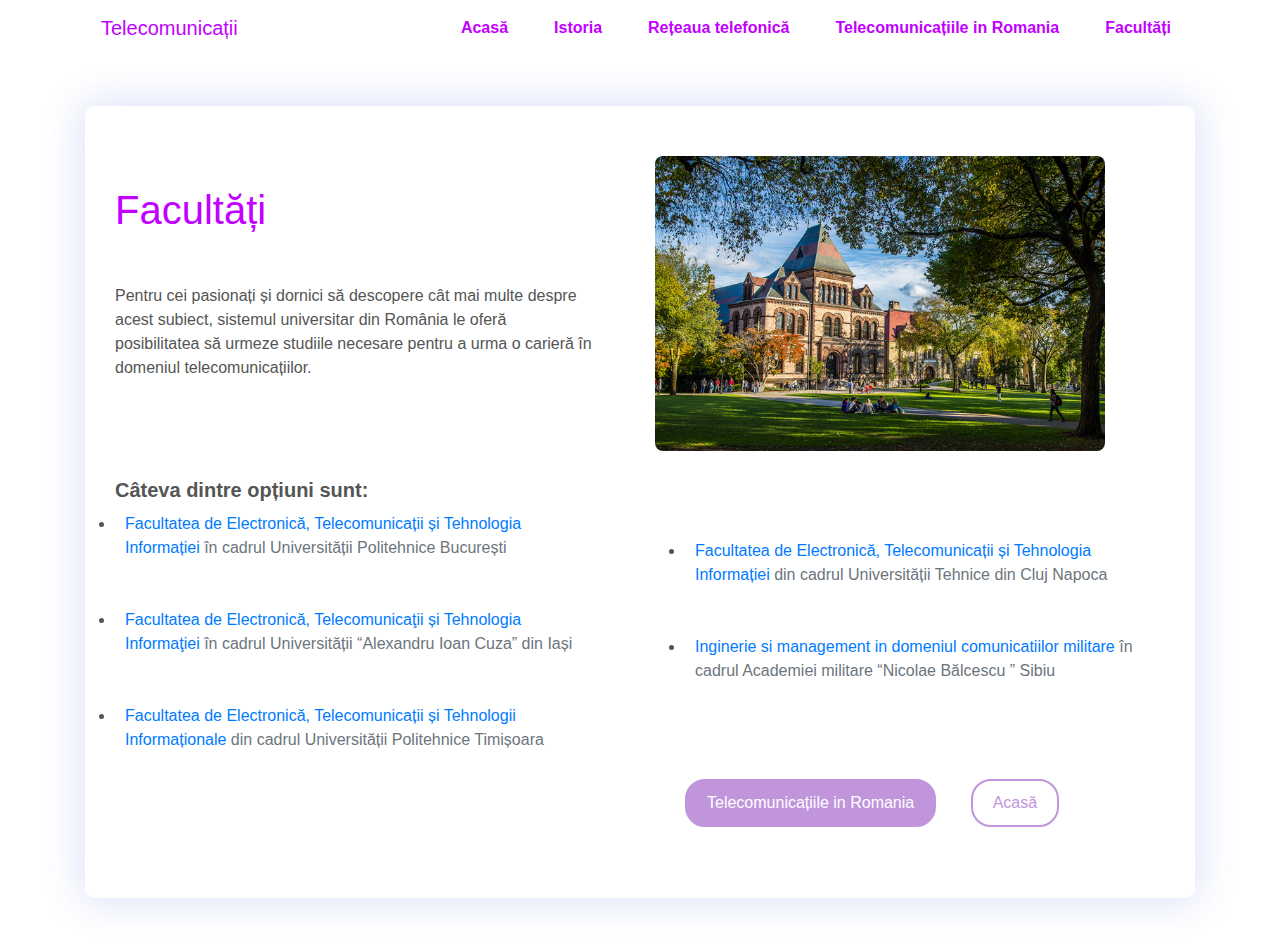
<file: education.html>
<!DOCTYPE html>
<html lang="en">
  <head>
    <title>Telecomunicațiile</title>
    <meta charset="UTF-8" />
    <meta http-equiv="X-UA-Compatible" content="IE=edge" />
    <meta name="viewport" content="width=device-width, initial-scale=1.0" />
    <link rel="stylesheet" href="style.css" />
    <link
      rel="stylesheet"
      href="https://cdn.jsdelivr.net/npm/bootstrap@4.3.1/dist/css/bootstrap.min.css"
      integrity="sha384-ggOyR0iXCbMQv3Xipma34MD+dH/1fQ784/j6cY/iJTQUOhcWr7x9JvoRxT2MZw1T"
      crossorigin="anonymous"
    />
    <script
      src="https://code.jquery.com/jquery-3.3.1.slim.min.js"
      integrity="sha384-q8i/X+965DzO0rT7abK41JStQIAqVgRVzpbzo5smXKp4YfRvH+8abtTE1Pi6jizo"
      crossorigin="anonymous"
    ></script>
    <script
      src="https://cdn.jsdelivr.net/npm/bootstrap@4.3.1/dist/js/bootstrap.min.js"
      integrity="sha384-JjSmVgyd0p3pXB1rRibZUAYoIIy6OrQ6VrjIEaFf/nJGzIxFDsf4x0xIM+B07jRM"
      crossorigin="anonymous"
    ></script>
  </head>
  <body>
    <div class="container">
      <nav class="navbar navbar-expand-lg">
        <a class="navbar-brand webpage-title" href="index.html"
          >Telecomunicații</a
        >
        <button
          class="navbar-toggler"
          type="button"
          data-toggle="collapse"
          data-target="#navbarNav"
          aria-controls="navbarNav"
          aria-expanded="false"
          aria-label="Toggle navigation"
        >
          <img src="assets/menu.png" alt="menu icon" />
        </button>
        <div class="collapse navbar-collapse" id="navbarNav">
          <ul class="navbar-nav ml-auto text-right">
            <li class="nav-item">
              <a class="nav-link" href="index.html">Acasă</a>
            </li>
            <li class="nav-item">
              <a class="nav-link" href="history.html">Istoria</a>
            </li>
            <li class="nav-item">
              <a class="nav-link" href="phone-line.html">Rețeaua telefonică</a>
            </li>
            <li class="nav-item">
              <a class="nav-link" href="romania.html"
                >Telecomunicațiile in Romania</a
              >
            </li>
            <li class="nav-item">
              <a class="nav-link" href="education.html">Facultăți</a>
            </li>
          </ul>
        </div>
      </nav>
    </div>

    <div class="container">
      <div class="wrapper">
        <div class="row">
          <div class="col-md-6">
            <div class="feature-box">
              <h1>Facultăți</h1>
              <p>
                Pentru cei pasionați și dornici să descopere cât mai multe
                despre acest subiect, sistemul universitar din România le oferă
                posibilitatea să urmeze studiile necesare pentru a urma o
                carieră în domeniul telecomunicațiilor.
              </p>
              <section class="py-5">
                <ul class="timeline">
                  <h5 class="fw-bold">Câteva dintre opțiuni sunt:</h5>
                  <li class="timeline-item mb-5">
                    <p class="text-muted">
                      <a
                        href="https://upb.ro/facultati/facultatea-de-electronica-telecomunicatii-si-tehnologia-informatiei/"
                        target="_blank"
                        rel="noopener noreferrer"
                      >
                        Facultatea de Electronică, Telecomunicații și Tehnologia
                        Informației</a
                      >
                      în cadrul Universității Politehnice București
                    </p>
                  </li>
                  <li class="timeline-item mb-5">
                    <p class="text-muted">
                      <a
                        href="https://etti.tuiasi.ro/ "
                        target="_blank"
                        rel="noopener noreferrer"
                      >
                        Facultatea de Electronică, Telecomunicaţii și Tehnologia
                        Informaţiei
                      </a>
                      în cadrul Universității “Alexandru Ioan Cuza” din Iași
                    </p>
                  </li>
                  <li class="timeline-item mb-5">
                    <p class="text-muted">
                      <a
                        href="https://www.etc.upt.ro/"
                        target="_blank"
                        rel="noopener noreferrer"
                      >
                        Facultatea de Electronică, Telecomunicații și Tehnologii
                        Informaționale</a
                      >
                      din cadrul Universității Politehnice Timișoara
                    </p>
                  </li>
                </ul>
              </section>
            </div>
          </div>
          <div class="col-md-6">
            <img class="image" src="assets/university.png" alt="" />
            <div class="feature-box">
              <section class="py-5">
                <ul class="timeline">
                  <li class="timeline-item mb-5">
                    <p class="text-muted">
                      <a
                        href="https://etti.utcluj.ro/despre-etti.html"
                        target="_blank"
                        rel="noopener noreferrer"
                      >
                        Facultatea de Electronică, Telecomunicații și Tehnologia
                        Informației</a
                      >
                      din cadrul Universității Tehnice din Cluj Napoca
                    </p>
                  </li>
                  <li class="timeline-item mb-5">
                    <p class="text-muted">
                      <a
                        href="https://www.armyacademy.ro/fmm.php"
                        target="_blank"
                        rel="noopener noreferrer"
                      >
                        Inginerie si management in domeniul comunicatiilor
                        militare</a
                      >
                      în cadrul Academiei militare “Nicolae Bălcescu ” Sibiu
                    </p>
                  </li>
                </ul>
              </section>
              <a href="romania.html" class="btn btn-one"
                >Telecomunicațiile in Romania</a
              >
              <a href="index.html" class="btn btn-two">Acasă</a>
            </div>
          </div>
        </div>
      </div>
    </div>
  </body>
</html>
</file>
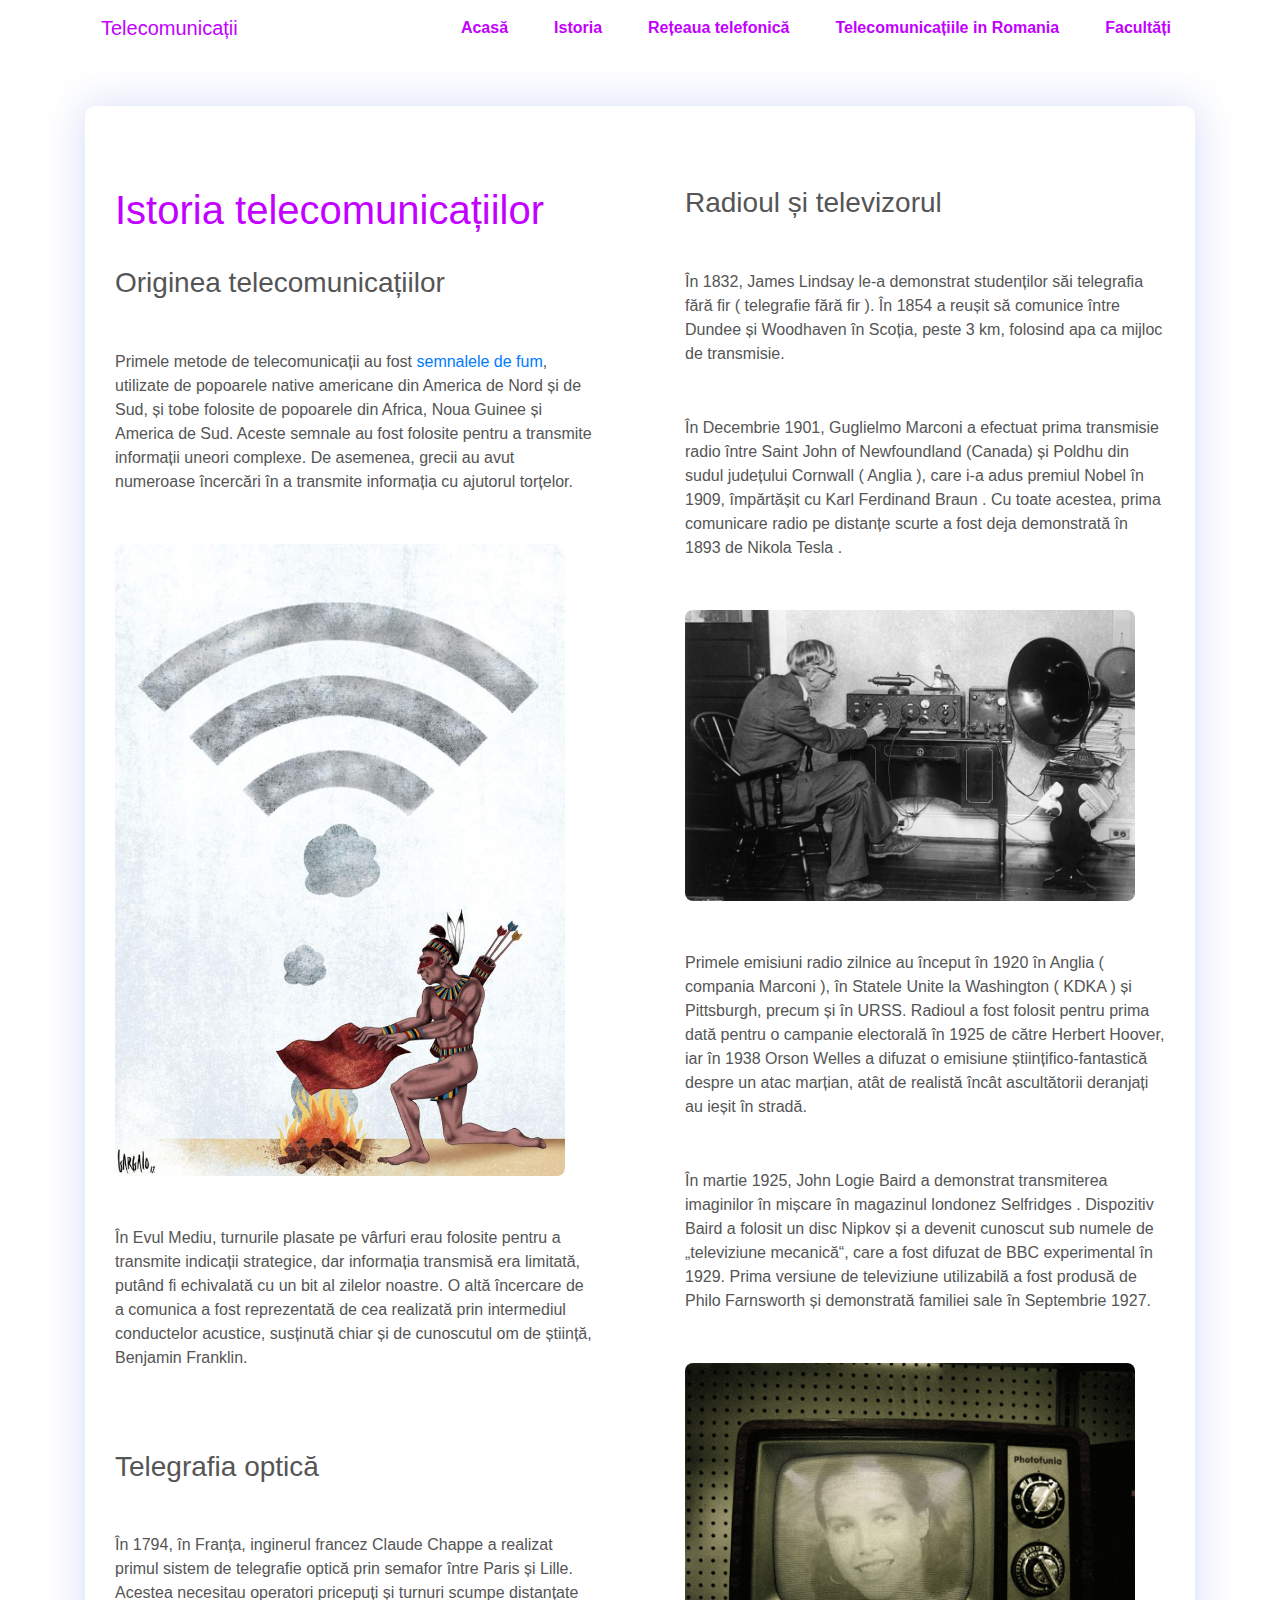
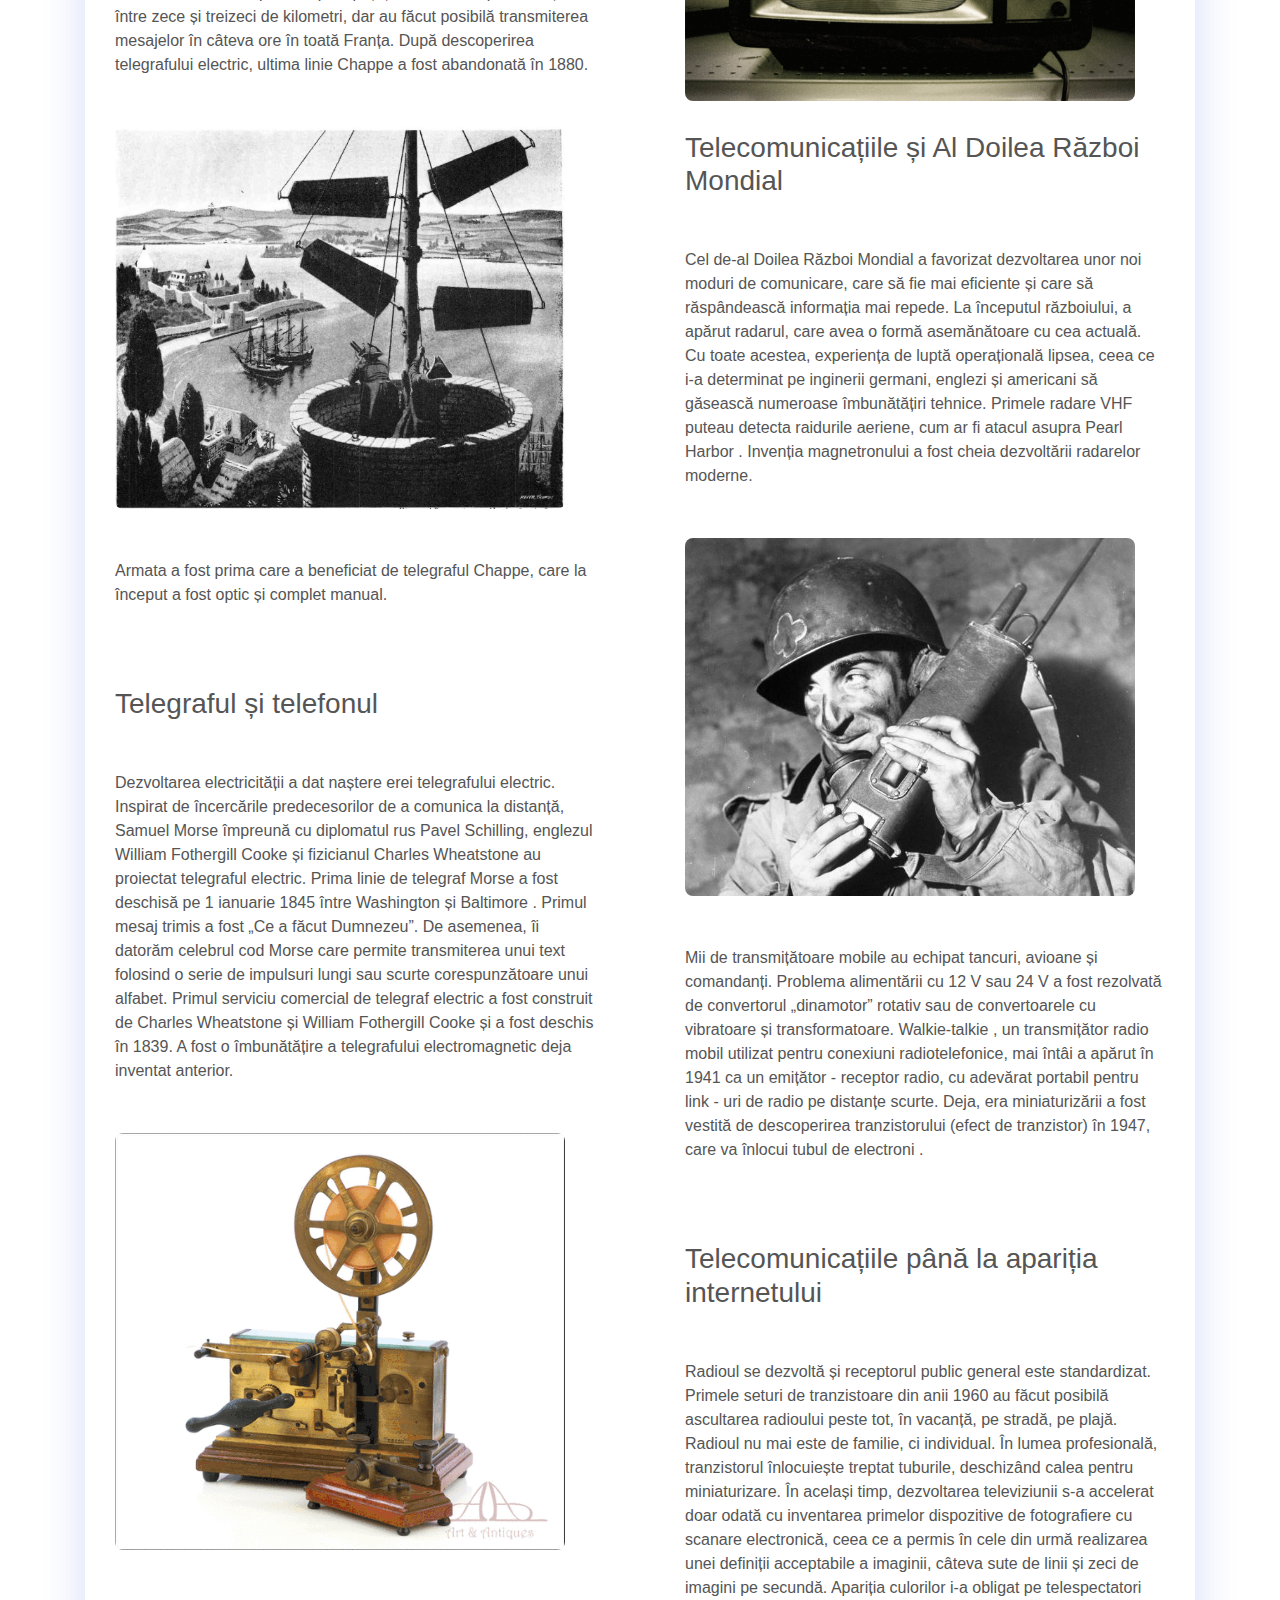
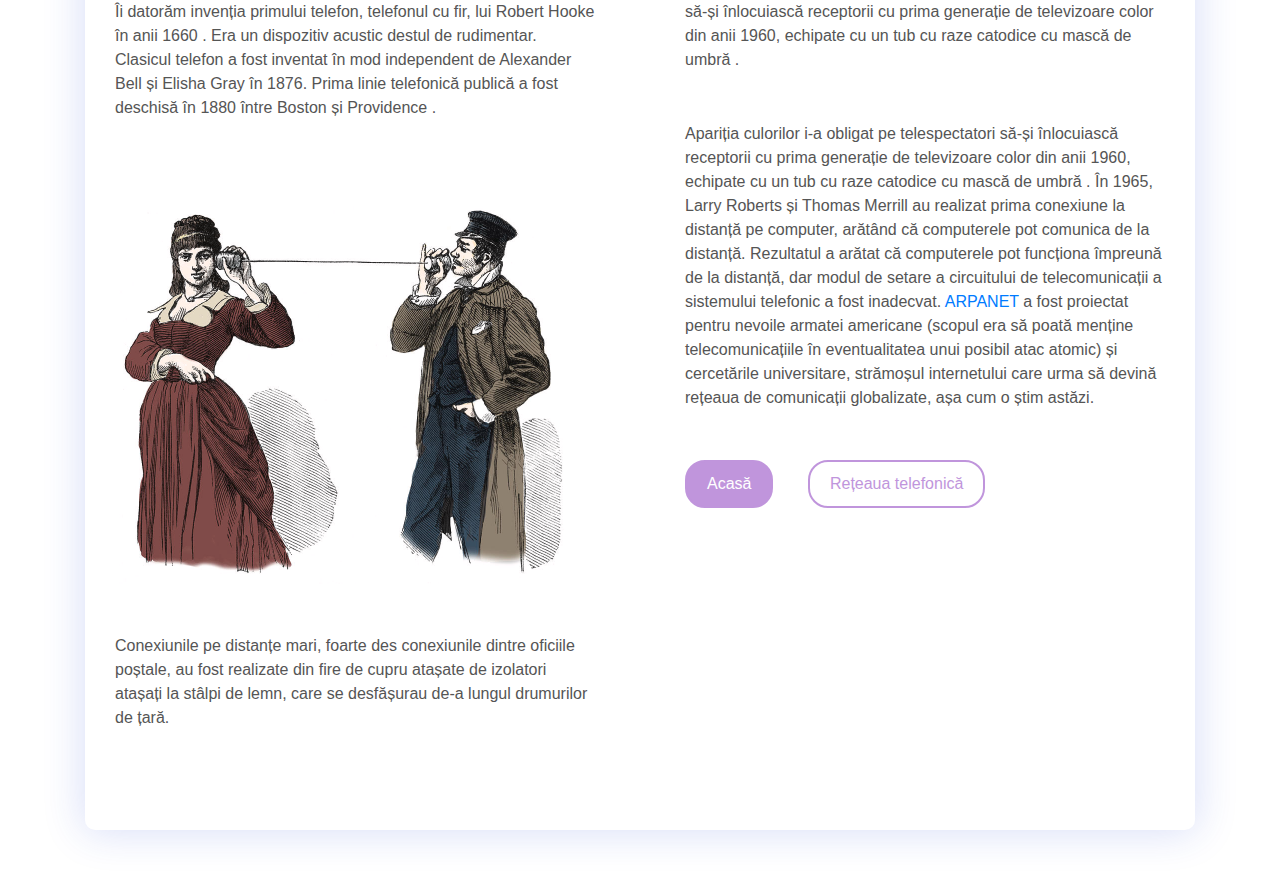
<file: history.html>
<!DOCTYPE html>
<html lang="en">
  <head>
    <title>Telecomunicațiile</title>
    <meta charset="UTF-8" />
    <meta http-equiv="X-UA-Compatible" content="IE=edge" />
    <meta name="viewport" content="width=device-width, initial-scale=1.0" />
    <link rel="stylesheet" href="style.css" />
    <link
      rel="stylesheet"
      href="https://cdn.jsdelivr.net/npm/bootstrap@4.3.1/dist/css/bootstrap.min.css"
      integrity="sha384-ggOyR0iXCbMQv3Xipma34MD+dH/1fQ784/j6cY/iJTQUOhcWr7x9JvoRxT2MZw1T"
      crossorigin="anonymous"
    />
    <script
      src="https://code.jquery.com/jquery-3.3.1.slim.min.js"
      integrity="sha384-q8i/X+965DzO0rT7abK41JStQIAqVgRVzpbzo5smXKp4YfRvH+8abtTE1Pi6jizo"
      crossorigin="anonymous"
    ></script>
    <script
      src="https://cdn.jsdelivr.net/npm/bootstrap@4.3.1/dist/js/bootstrap.min.js"
      integrity="sha384-JjSmVgyd0p3pXB1rRibZUAYoIIy6OrQ6VrjIEaFf/nJGzIxFDsf4x0xIM+B07jRM"
      crossorigin="anonymous"
    ></script>
  </head>
  <body>
    <div class="container">
      <nav class="navbar navbar-expand-lg">
        <a class="navbar-brand webpage-title" href="index.html"
          >Telecomunicații</a
        >
        <button
          class="navbar-toggler"
          type="button"
          data-toggle="collapse"
          data-target="#navbarNav"
          aria-controls="navbarNav"
          aria-expanded="false"
          aria-label="Toggle navigation"
        >
          <img src="assets/menu.png" alt="menu icon" />
        </button>
        <div class="collapse navbar-collapse" id="navbarNav">
          <ul class="navbar-nav ml-auto text-right">
            <li class="nav-item">
              <a class="nav-link" href="index.html">Acasă</a>
            </li>
            <li class="nav-item">
              <a class="nav-link" href="history.html">Istoria</a>
            </li>
            <li class="nav-item">
              <a class="nav-link" href="phone-line.html">Rețeaua telefonică</a>
            </li>
            <li class="nav-item">
              <a class="nav-link" href="romania.html"
                >Telecomunicațiile in Romania</a
              >
            </li>
            <li class="nav-item">
              <a class="nav-link" href="education.html">Facultăți</a>
            </li>
          </ul>
        </div>
      </nav>
    </div>

    <div class="container">
      <div class="wrapper">
        <div class="row">
          <div class="col-md-6">
            <div class="feature-box">
              <h1>Istoria telecomunicațiilor</h1>
              <br />
              <h3>Originea telecomunicațiilor</h3>
              <p>
                Primele metode de telecomunicații au fost
                <a
                  href="https://ro.frwiki.wiki/wiki/Signal_de_fum%C3%A9e"
                  target="_blank"
                  >semnalele de fum</a
                >, utilizate de popoarele native americane din America de Nord
                și de Sud, și tobe folosite de popoarele din Africa, Noua Guinee
                și America de Sud. Aceste semnale au fost folosite pentru a
                transmite informații uneori complexe. De asemenea, grecii au
                avut numeroase încercări în a transmite informația cu ajutorul
                torțelor.
              </p>
              <img
                class="image"
                src="assets/imagine 8.jpg"
                alt="Originea telecomunicațiilor"
              />
              <p>
                În Evul Mediu, turnurile plasate pe vârfuri erau folosite pentru
                a transmite indicații strategice, dar informația transmisă era
                limitată, putând fi echivalată cu un bit al zilelor noastre. O
                altă încercare de a comunica a fost reprezentată de cea
                realizată prin intermediul conductelor acustice, susținută chiar
                și de cunoscutul om de știință, Benjamin Franklin.
              </p>
            </div>
            <div class="feature-box">
              <h3>Telegrafia optică</h3>
              <p>
                În 1794, în Franța, inginerul francez Claude Chappe a realizat
                primul sistem de telegrafie optică prin semafor între Paris și
                Lille. Acestea necesitau operatori pricepuți și turnuri scumpe
                distanțate între zece și treizeci de kilometri, dar au făcut
                posibilă transmiterea mesajelor în câteva ore în toată Franța.
                După descoperirea telegrafului electric, ultima linie Chappe a
                fost abandonată în 1880.
              </p>
              <img
                class="image"
                src="assets/imagine 10.jpg"
                alt="Telegrafia optica"
              />

              <p>
                Armata a fost prima care a beneficiat de telegraful Chappe, care
                la început a fost optic și complet manual.
              </p>
            </div>
            <div class="feature-box">
              <h3>Telegraful și telefonul</h3>
              <p>
                Dezvoltarea electricității a dat naștere erei telegrafului
                electric. Inspirat de încercările predecesorilor de a comunica
                la distanță, Samuel Morse împreună cu diplomatul rus Pavel
                Schilling, englezul William Fothergill Cooke și fizicianul
                Charles Wheatstone au proiectat telegraful electric. Prima linie
                de telegraf Morse a fost deschisă pe 1 ianuarie 1845 între
                Washington și Baltimore . Primul mesaj trimis a fost „Ce a făcut
                Dumnezeu”. De asemenea, îi datorăm celebrul cod Morse care
                permite transmiterea unui text folosind o serie de impulsuri
                lungi sau scurte corespunzătoare unui alfabet. Primul serviciu
                comercial de telegraf electric a fost construit de Charles
                Wheatstone și William Fothergill Cooke și a fost deschis în
                1839. A fost o îmbunătățire a telegrafului electromagnetic deja
                inventat anterior.
              </p>
              <img class="image" src="assets/imagine 11.gif" alt="Telegraful" />
              <p>
                Îi datorăm invenția primului telefon, telefonul cu fir, lui
                Robert Hooke în anii 1660 . Era un dispozitiv acustic destul de
                rudimentar. Clasicul telefon a fost inventat în mod independent
                de Alexander Bell și Elisha Gray în 1876. Prima linie telefonică
                publică a fost deschisă în 1880 între Boston și Providence .
              </p>
              <img class="image" src="assets/imagine 9.jpg" alt="Telefonul" />
              <p>
                Conexiunile pe distanțe mari, foarte des conexiunile dintre
                oficiile poștale, au fost realizate din fire de cupru atașate de
                izolatori atașați la stâlpi de lemn, care se desfășurau de-a
                lungul drumurilor de țară.
              </p>
            </div>
          </div>
          <div class="col-md-6">
            <div class="feature-box">
              <h3>Radioul și televizorul</h3>
              <p>
                În 1832, James Lindsay le-a demonstrat studenților săi
                telegrafia fără fir ( telegrafie fără fir ). În 1854 a reușit să
                comunice între Dundee și Woodhaven în Scoția, peste 3 km,
                folosind apa ca mijloc de transmisie.
              </p>
              <p>
                În Decembrie 1901, Guglielmo Marconi a efectuat prima transmisie
                radio între Saint John of Newfoundland (Canada) și Poldhu din
                sudul județului Cornwall ( Anglia ), care i-a adus premiul Nobel
                în 1909, împărtășit cu Karl Ferdinand Braun . Cu toate acestea,
                prima comunicare radio pe distanțe scurte a fost deja
                demonstrată în 1893 de Nikola Tesla .
              </p>
              <img
                class="image"
                src="assets/imagine 13.jpg"
                alt="Radioul si televizorul"
              />
              <p>
                Primele emisiuni radio zilnice au început în 1920 în Anglia (
                compania Marconi ), în Statele Unite la Washington ( KDKA ) și
                Pittsburgh, precum și în URSS. Radioul a fost folosit pentru
                prima dată pentru o campanie electorală în 1925 de către Herbert
                Hoover, iar în 1938 Orson Welles a difuzat o emisiune
                științifico-fantastică despre un atac marțian, atât de realistă
                încât ascultătorii deranjați au ieșit în stradă.
              </p>
              <p>
                În martie 1925, John Logie Baird a demonstrat transmiterea
                imaginilor în mișcare în magazinul londonez Selfridges .
                Dispozitiv Baird a folosit un disc Nipkov și a devenit cunoscut
                sub numele de „televiziune mecanică“, care a fost difuzat de BBC
                experimental în 1929. Prima versiune de televiziune utilizabilă
                a fost produsă de Philo Farnsworth și demonstrată familiei sale
                în Septembrie 1927.
              </p>
              <img
                class="image"
                src="assets/imagine 14.gif"
                alt="Radioul si televizorul"
              />
            </div>
            <div class="feature-box">
              <h3>Telecomunicațiile și Al Doilea Război Mondial</h3>
              <p>
                Cel de-al Doilea Război Mondial a favorizat dezvoltarea unor noi
                moduri de comunicare, care să fie mai eficiente și care să
                răspândească informația mai repede. La începutul războiului, a
                apărut radarul, care avea o formă asemănătoare cu cea actuală.
                Cu toate acestea, experiența de luptă operațională lipsea, ceea
                ce i-a determinat pe inginerii germani, englezi și americani să
                găsească numeroase îmbunătățiri tehnice. Primele radare VHF
                puteau detecta raidurile aeriene, cum ar fi atacul asupra Pearl
                Harbor . Invenția magnetronului a fost cheia dezvoltării
                radarelor moderne.
              </p>
              <img class="image" src="assets/imagine 15.jpg" alt="Razboi" />
              <p>
                Mii de transmițătoare mobile au echipat tancuri, avioane și
                comandanți. Problema alimentării cu 12 V sau 24 V a fost
                rezolvată de convertorul „dinamotor” rotativ sau de
                convertoarele cu vibratoare și transformatoare. Walkie-talkie ,
                un transmițător radio mobil utilizat pentru conexiuni
                radiotelefonice, mai întâi a apărut în 1941 ca un emițător -
                receptor radio, cu adevărat portabil pentru link - uri de radio
                pe distanțe scurte. Deja, era miniaturizării a fost vestită de
                descoperirea tranzistorului (efect de tranzistor) în 1947, care
                va înlocui tubul de electroni .
              </p>
            </div>
            <div class="feature-box">
              <h3>Telecomunicațiile până la apariția internetului</h3>
              <p>
                Radioul se dezvoltă și receptorul public general este
                standardizat. Primele seturi de tranzistoare din anii 1960 au
                făcut posibilă ascultarea radioului peste tot, în vacanță, pe
                stradă, pe plajă. Radioul nu mai este de familie, ci individual.
                În lumea profesională, tranzistorul înlocuiește treptat
                tuburile, deschizând calea pentru miniaturizare. În același
                timp, dezvoltarea televiziunii s-a accelerat doar odată cu
                inventarea primelor dispozitive de fotografiere cu scanare
                electronică, ceea ce a permis în cele din urmă realizarea unei
                definiții acceptabile a imaginii, câteva sute de linii și zeci
                de imagini pe secundă. Apariția culorilor i-a obligat pe
                telespectatori să-și înlocuiască receptorii cu prima generație
                de televizoare color din anii 1960, echipate cu un tub cu raze
                catodice cu mască de umbră .
              </p>
              <p>
                Apariția culorilor i-a obligat pe telespectatori să-și
                înlocuiască receptorii cu prima generație de televizoare color
                din anii 1960, echipate cu un tub cu raze catodice cu mască de
                umbră . În 1965, Larry Roberts și Thomas Merrill au realizat
                prima conexiune la distanță pe computer, arătând că computerele
                pot comunica de la distanță. Rezultatul a arătat că computerele
                pot funcționa împreună de la distanță, dar modul de setare a
                circuitului de telecomunicații a sistemului telefonic a fost
                inadecvat.
                <a href="https://ro.frwiki.wiki/wiki/ARPANET" target="_blank"
                  >ARPANET</a
                >
                a fost proiectat pentru nevoile armatei americane (scopul era să
                poată menține telecomunicațiile în eventualitatea unui posibil
                atac atomic) și cercetările universitare, strămoșul internetului
                care urma să devină rețeaua de comunicații globalizate, așa cum
                o știm astăzi.
              </p>
              <a href="index.html" class="btn btn-one">Acasă</a>
              <a href="phone-line.html" class="btn btn-two"
                >Rețeaua telefonică</a
              >
            </div>
          </div>
        </div>
      </div>
    </div>
  </body>
</html>
</file>
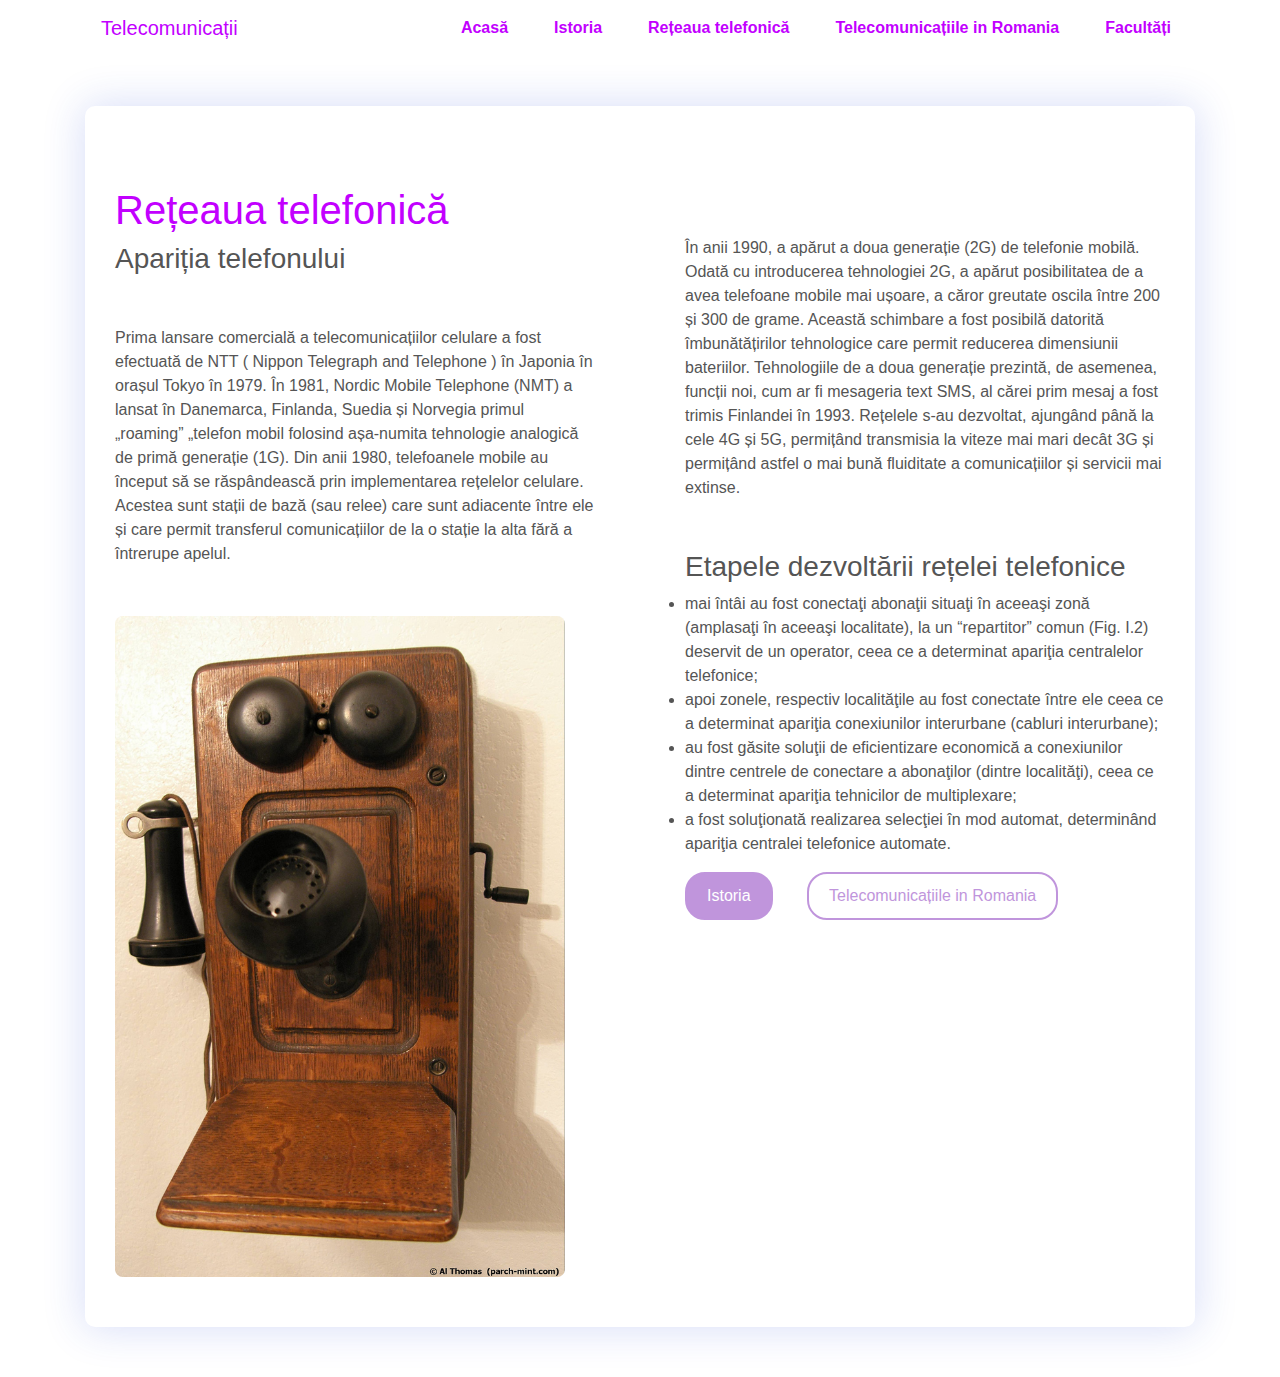
<file: phone-line.html>
<!DOCTYPE html>
<html lang="en">
  <head>
    <title>Telecomunicațiile</title>
    <meta charset="UTF-8" />
    <meta http-equiv="X-UA-Compatible" content="IE=edge" />
    <meta name="viewport" content="width=device-width, initial-scale=1.0" />
    <link rel="stylesheet" href="style.css" />
    <link
      rel="stylesheet"
      href="https://cdn.jsdelivr.net/npm/bootstrap@4.3.1/dist/css/bootstrap.min.css"
      integrity="sha384-ggOyR0iXCbMQv3Xipma34MD+dH/1fQ784/j6cY/iJTQUOhcWr7x9JvoRxT2MZw1T"
      crossorigin="anonymous"
    />
    <script
      src="https://code.jquery.com/jquery-3.3.1.slim.min.js"
      integrity="sha384-q8i/X+965DzO0rT7abK41JStQIAqVgRVzpbzo5smXKp4YfRvH+8abtTE1Pi6jizo"
      crossorigin="anonymous"
    ></script>
    <script
      src="https://cdn.jsdelivr.net/npm/bootstrap@4.3.1/dist/js/bootstrap.min.js"
      integrity="sha384-JjSmVgyd0p3pXB1rRibZUAYoIIy6OrQ6VrjIEaFf/nJGzIxFDsf4x0xIM+B07jRM"
      crossorigin="anonymous"
    ></script>
  </head>
  <body>
    <div class="container">
      <nav class="navbar navbar-expand-lg">
        <a class="navbar-brand webpage-title" href="index.html"
          >Telecomunicații</a
        >
        <button
          class="navbar-toggler"
          type="button"
          data-toggle="collapse"
          data-target="#navbarNav"
          aria-controls="navbarNav"
          aria-expanded="false"
          aria-label="Toggle navigation"
        >
          <img src="assets/menu.png" alt="menu icon" />
        </button>
        <div class="collapse navbar-collapse" id="navbarNav">
          <ul class="navbar-nav ml-auto text-right">
            <li class="nav-item">
              <a class="nav-link" href="index.html">Acasă</a>
            </li>
            <li class="nav-item">
              <a class="nav-link" href="history.html">Istoria</a>
            </li>
            <li class="nav-item">
              <a class="nav-link" href="phone-line.html">Rețeaua telefonică</a>
            </li>
            <li class="nav-item">
              <a class="nav-link" href="romania.html"
                >Telecomunicațiile in Romania</a
              >
            </li>
            <li class="nav-item">
              <a class="nav-link" href="education.html">Facultăți</a>
            </li>
          </ul>
        </div>
      </nav>
    </div>

    <div class="container">
      <div class="wrapper">
        <div class="row">
          <div class="col-md-6">
            <div class="feature-box">
              <h1>Rețeaua telefonică</h1>
              <h3>Apariția telefonului</h3>
              <p>
                Prima lansare comercială a telecomunicațiilor celulare a fost
                efectuată de NTT ( Nippon Telegraph and Telephone ) în Japonia
                în orașul Tokyo în 1979. În 1981, Nordic Mobile Telephone (NMT)
                a lansat în Danemarca, Finlanda, Suedia și Norvegia primul
                „roaming” „telefon mobil folosind așa-numita tehnologie
                analogică de primă generație (1G). Din anii 1980, telefoanele
                mobile au început să se răspândească prin implementarea
                rețelelor celulare. Acestea sunt stații de bază (sau relee) care
                sunt adiacente între ele și care permit transferul
                comunicațiilor de la o stație la alta fără a întrerupe apelul.
              </p>
              <img
                class="image"
                src="assets/imagine 12.jpg"
                alt="Aparitia telefonului"
              />
            </div>
          </div>
          <div class="col-md-6">
            <div class="feature-box">
              <p>
                În anii 1990, a apărut a doua generație (2G) de telefonie
                mobilă. Odată cu introducerea tehnologiei 2G, a apărut
                posibilitatea de a avea telefoane mobile mai ușoare, a căror
                greutate oscila între 200 și 300 de grame. Această schimbare a
                fost posibilă datorită îmbunătățirilor tehnologice care permit
                reducerea dimensiunii bateriilor. Tehnologiile de a doua
                generație prezintă, de asemenea, funcții noi, cum ar fi
                mesageria text SMS, al cărei prim mesaj a fost trimis Finlandei
                în 1993. Rețelele s-au dezvoltat, ajungând până la cele 4G și
                5G, permițând transmisia la viteze mai mari decât 3G și
                permițând astfel o mai bună fluiditate a comunicațiilor și
                servicii mai extinse.
              </p>
              <h3>Etapele dezvoltării rețelei telefonice</h3>
              <ul>
                <li>
                  mai întâi au fost conectaţi abonaţii situaţi în aceeaşi zonă
                  (amplasaţi în aceeaşi localitate), la un “repartitor” comun
                  (Fig. I.2) deservit de un operator, ceea ce a determinat
                  apariţia centralelor telefonice;
                </li>
                <li>
                  apoi zonele, respectiv localităţile au fost conectate între
                  ele ceea ce a determinat apariţia conexiunilor interurbane
                  (cabluri interurbane);
                </li>
                <li>
                  au fost găsite soluţii de eficientizare economică a
                  conexiunilor dintre centrele de conectare a abonaţilor (dintre
                  localităţi), ceea ce a determinat apariţia tehnicilor de
                  multiplexare;
                </li>
                <li>
                  a fost soluţionată realizarea selecţiei în mod automat,
                  determinând apariţia centralei telefonice automate.
                </li>
              </ul>
              <a href="history.html" class="btn btn-one">Istoria</a>
              <a href="romania.html" class="btn btn-two"
                >Telecomunicațiile in Romania</a
              >
            </div>
          </div>
        </div>
      </div>
    </div>
  </body>
</html>
</file>
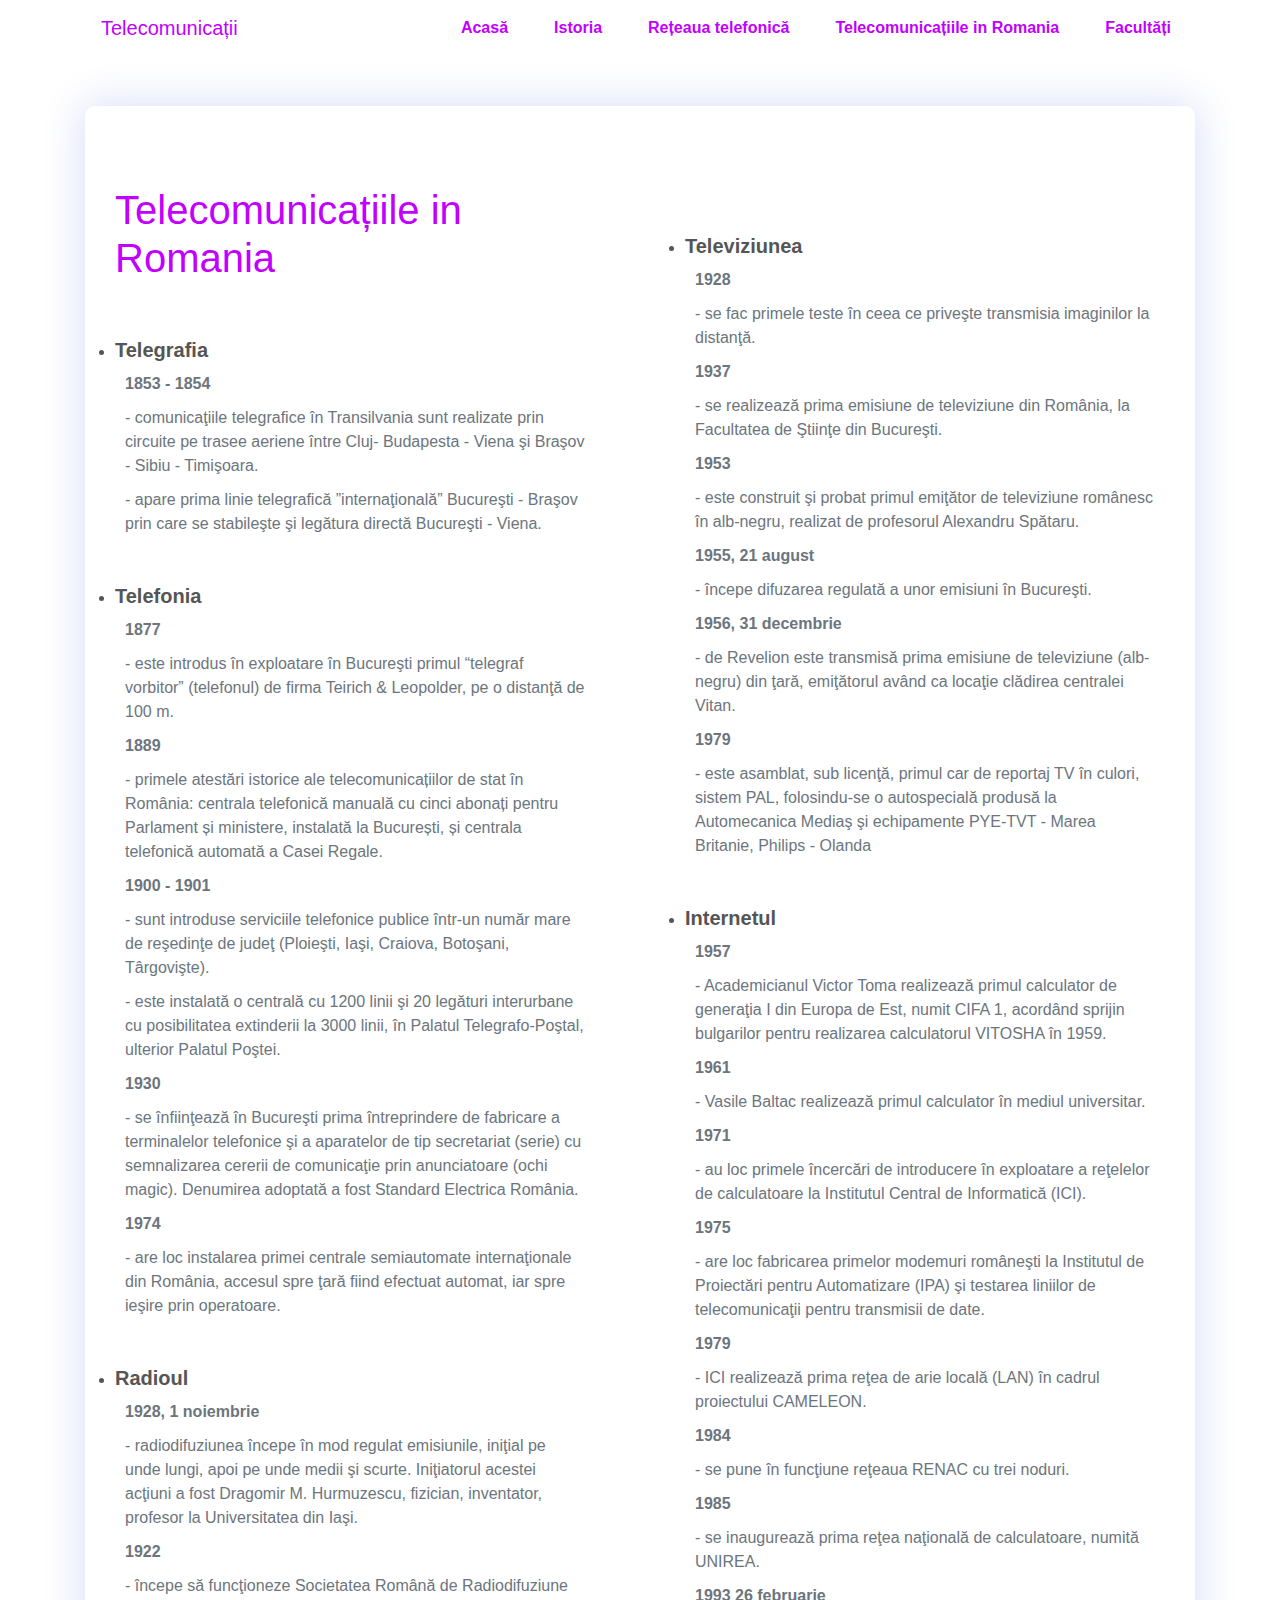
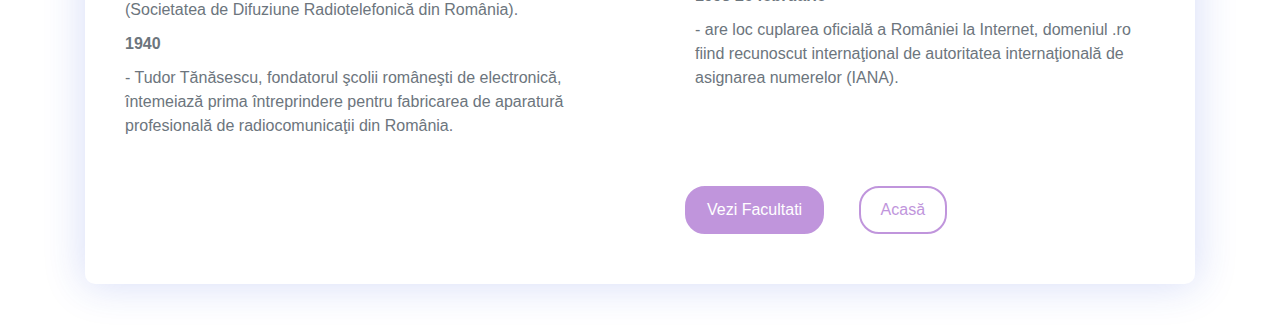
<file: romania.html>
<!DOCTYPE html>
<html lang="en">
  <head>
    <title>Telecomunicațiile</title>
    <meta charset="UTF-8" />
    <meta http-equiv="X-UA-Compatible" content="IE=edge" />
    <meta name="viewport" content="width=device-width, initial-scale=1.0" />
    <link rel="stylesheet" href="style.css" />
    <link
      rel="stylesheet"
      href="https://cdn.jsdelivr.net/npm/bootstrap@4.3.1/dist/css/bootstrap.min.css"
      integrity="sha384-ggOyR0iXCbMQv3Xipma34MD+dH/1fQ784/j6cY/iJTQUOhcWr7x9JvoRxT2MZw1T"
      crossorigin="anonymous"
    />
    <script
      src="https://code.jquery.com/jquery-3.3.1.slim.min.js"
      integrity="sha384-q8i/X+965DzO0rT7abK41JStQIAqVgRVzpbzo5smXKp4YfRvH+8abtTE1Pi6jizo"
      crossorigin="anonymous"
    ></script>
    <script
      src="https://cdn.jsdelivr.net/npm/bootstrap@4.3.1/dist/js/bootstrap.min.js"
      integrity="sha384-JjSmVgyd0p3pXB1rRibZUAYoIIy6OrQ6VrjIEaFf/nJGzIxFDsf4x0xIM+B07jRM"
      crossorigin="anonymous"
    ></script>
  </head>
  <body>
    <div class="container">
      <nav class="navbar navbar-expand-lg">
        <a class="navbar-brand webpage-title" href="index.html"
          >Telecomunicații</a
        >
        <button
          class="navbar-toggler"
          type="button"
          data-toggle="collapse"
          data-target="#navbarNav"
          aria-controls="navbarNav"
          aria-expanded="false"
          aria-label="Toggle navigation"
        >
          <img src="assets/menu.png" alt="menu icon" />
        </button>
        <div class="collapse navbar-collapse" id="navbarNav">
          <ul class="navbar-nav ml-auto text-right">
            <li class="nav-item">
              <a class="nav-link" href="index.html">Acasă</a>
            </li>
            <li class="nav-item">
              <a class="nav-link" href="history.html">Istoria</a>
            </li>
            <li class="nav-item">
              <a class="nav-link" href="phone-line.html">Rețeaua telefonică</a>
            </li>
            <li class="nav-item">
              <a class="nav-link" href="romania.html"
                >Telecomunicațiile in Romania</a
              >
            </li>
            <li class="nav-item">
              <a class="nav-link" href="education.html">Facultăți</a>
            </li>
          </ul>
        </div>
      </nav>
    </div>

    <div class="container">
      <div class="wrapper">
        <div class="row">
          <div class="col-md-6">
            <div class="feature-box">
              <h1>Telecomunicațiile in Romania</h1>
              <section class="py-5">
                <ul class="timeline">
                  <li class="timeline-item mb-5">
                    <h5 class="fw-bold">Telegrafia</h5>
                    <p class="text-muted mb-2 fw-bold">1853 - 1854</p>
                    <p class="text-muted">
                      - comunicaţiile telegrafice în Transilvania sunt realizate
                      prin circuite pe trasee aeriene între Cluj- Budapesta -
                      Viena şi Braşov - Sibiu - Timişoara.
                    </p>
                    <p class="text-muted">
                      - apare prima linie telegrafică ”internaţională” Bucureşti
                      - Braşov prin care se stabileşte şi legătura directă
                      Bucureşti - Viena.
                    </p>
                  </li>

                  <li class="timeline-item mb-5">
                    <h5 class="fw-bold">Telefonia</h5>
                    <p class="text-muted mb-2 fw-bold">1877</p>
                    <p class="text-muted">
                      - este introdus în exploatare în Bucureşti primul
                      “telegraf vorbitor” (telefonul) de firma Teirich &
                      Leopolder, pe o distanţă de 100 m.
                    </p>
                    <p class="text-muted mb-2 fw-bold">1889</p>
                    <p class="text-muted">
                      - primele atestări istorice ale telecomunicațiilor de stat
                      în România: centrala telefonică manuală cu cinci abonați
                      pentru Parlament și ministere, instalată la București, și
                      centrala telefonică automată a Casei Regale.
                    </p>
                    <p class="text-muted mb-2 fw-bold">1900 - 1901</p>
                    <p class="text-muted">
                      - sunt introduse serviciile telefonice publice într-un
                      număr mare de reşedinţe de judeţ (Ploieşti, Iaşi, Craiova,
                      Botoşani, Târgovişte).
                    </p>
                    <p class="text-muted">
                      - este instalată o centrală cu 1200 linii şi 20 legături
                      interurbane cu posibilitatea extinderii la 3000 linii, în
                      Palatul Telegrafo-Poştal, ulterior Palatul Poştei.
                    </p>
                    <p class="text-muted mb-2 fw-bold">1930</p>
                    <p class="text-muted">
                      - se înfiinţează în Bucureşti prima întreprindere de
                      fabricare a terminalelor telefonice şi a aparatelor de tip
                      secretariat (serie) cu semnalizarea cererii de comunicaţie
                      prin anunciatoare (ochi magic). Denumirea adoptată a fost
                      Standard Electrica România.
                    </p>
                    <p class="text-muted mb-2 fw-bold">1974</p>
                    <p class="text-muted">
                      - are loc instalarea primei centrale semiautomate
                      internaţionale din România, accesul spre ţară fiind
                      efectuat automat, iar spre ieşire prin operatoare.
                    </p>
                  </li>

                  <li class="timeline-item mb-5">
                    <h5 class="fw-bold">Radioul</h5>
                    <p class="text-muted mb-2 fw-bold">1928, 1 noiembrie</p>
                    <p class="text-muted">
                      - radiodifuziunea începe în mod regulat emisiunile,
                      iniţial pe unde lungi, apoi pe unde medii şi scurte.
                      Iniţiatorul acestei acţiuni a fost Dragomir M. Hurmuzescu,
                      fizician, inventator, profesor la Universitatea din Iaşi.
                    </p>
                    <p class="text-muted mb-2 fw-bold">1922</p>
                    <p class="text-muted">
                      - începe să funcţioneze Societatea Română de
                      Radiodifuziune (Societatea de Difuziune Radiotelefonică
                      din România).
                    </p>
                    <p class="text-muted mb-2 fw-bold">1940</p>
                    <p class="text-muted">
                      - Tudor Tănăsescu, fondatorul şcolii româneşti de
                      electronică, întemeiază prima întreprindere pentru
                      fabricarea de aparatură profesională de radiocomunicaţii
                      din România.
                    </p>
                  </li>
                </ul>
              </section>
            </div>
          </div>
          <div class="col-md-6">
            <div class="feature-box">
              <section class="py-5">
                <ul class="timeline">
                  <li class="timeline-item mb-5">
                    <h5 class="fw-bold">Televiziunea</h5>
                    <p class="text-muted mb-2 fw-bold">1928</p>
                    <p class="text-muted">
                      - se fac primele teste în ceea ce priveşte transmisia
                      imaginilor la distanţă.
                    </p>
                    <p class="text-muted mb-2 fw-bold">1937</p>
                    <p class="text-muted">
                      - se realizează prima emisiune de televiziune din România,
                      la Facultatea de Ştiinţe din Bucureşti.
                    </p>
                    <p class="text-muted mb-2 fw-bold">1953</p>
                    <p class="text-muted">
                      - este construit şi probat primul emiţător de televiziune
                      românesc în alb-negru, realizat de profesorul Alexandru
                      Spătaru.
                    </p>
                    <p class="text-muted mb-2 fw-bold">1955, 21 august</p>
                    <p class="text-muted">
                      - începe difuzarea regulată a unor emisiuni în Bucureşti.
                    </p>
                    <p class="text-muted mb-2 fw-bold">1956, 31 decembrie</p>
                    <p class="text-muted">
                      - de Revelion este transmisă prima emisiune de televiziune
                      (alb-negru) din ţară, emiţătorul având ca locaţie clădirea
                      centralei Vitan.
                    </p>
                    <p class="text-muted mb-2 fw-bold">1979</p>
                    <p class="text-muted">
                      - este asamblat, sub licenţă, primul car de reportaj TV în
                      culori, sistem PAL, folosindu-se o autospecială produsă la
                      Automecanica Mediaş şi echipamente PYE-TVT - Marea
                      Britanie, Philips - Olanda
                    </p>
                  </li>

                  <li class="timeline-item mb-5">
                    <h5 class="fw-bold">Internetul</h5>
                    <p class="text-muted mb-2 fw-bold">1957</p>
                    <p class="text-muted">
                      - Academicianul Victor Toma realizează primul calculator
                      de generaţia I din Europa de Est, numit CIFA 1, acordând
                      sprijin bulgarilor pentru realizarea calculatorul VITOSHA
                      în 1959.
                    </p>
                    <p class="text-muted mb-2 fw-bold">1961</p>
                    <p class="text-muted">
                      - Vasile Baltac realizează primul calculator în mediul
                      universitar.
                    </p>
                    <p class="text-muted mb-2 fw-bold">1971</p>
                    <p class="text-muted">
                      - au loc primele încercări de introducere în exploatare a
                      reţelelor de calculatoare la Institutul Central de
                      Informatică (ICI).
                    </p>
                    <p class="text-muted mb-2 fw-bold">1975</p>
                    <p class="text-muted">
                      - are loc fabricarea primelor modemuri româneşti la
                      Institutul de Proiectări pentru Automatizare (IPA) şi
                      testarea liniilor de telecomunicaţii pentru transmisii de
                      date.
                    </p>
                    <p class="text-muted mb-2 fw-bold">1979</p>
                    <p class="text-muted">
                      - ICI realizează prima reţea de arie locală (LAN) în
                      cadrul proiectului CAMELEON.
                    </p>
                    <p class="text-muted mb-2 fw-bold">1984</p>
                    <p class="text-muted">
                      - se pune în funcţiune reţeaua RENAC cu trei noduri.
                    </p>
                    <p class="text-muted mb-2 fw-bold">1985</p>
                    <p class="text-muted">
                      - se inaugurează prima reţea naţională de calculatoare,
                      numită UNIREA.
                    </p>
                    <p class="text-muted mb-2 fw-bold">1993 26 februarie</p>
                    <p class="text-muted">
                      - are loc cuplarea oficială a României la Internet,
                      domeniul .ro fiind recunoscut internaţional de autoritatea
                      internaţională de asignarea numerelor (IANA).
                    </p>
                  </li>
                </ul>
              </section>
              <a href="education.html" class="btn btn-one">Vezi Facultati</a>
              <a href="index.html" class="btn btn-two">Acasă</a>
            </div>
          </div>
        </div>
      </div>
    </div>
  </body>
</html>
</file>
<file: style.css>
* {
  margin: 0;
  padding: 0;
  color: #555;
}

.webpage-title {
  color: #c200ff;
  font-size: 60px;
  text-decoration: none;
}

.navbar-toggler {
  outline: none !important;
  padding: 0 !important;
}

.navbar-toggler img {
  width: 35px;
}

.navbar-brand {
  width: 110px;
}

.nav-link {
  color: #c200ff !important;
  font-weight: 600;
  margin-left: 30px;
}

.wrapper {
  margin: 50px auto;
  border-radius: 10px;
  padding-top: 50px;
  padding-bottom: 50px;
  box-shadow: 0 0 40px 2px rgba(37, 73, 214, 0.18);
}

.feature-box {
  padding: 30px;
  padding-bottom: 0;
}

.a {
  text-decoration: none;
  color: #555;
}

.feature-box h1 {
  color: #c200ff;
}

.feature-box p {
  margin: 50px auto;
  color: #555;
}

.btn-footer {
  margin-left: 25px;
}

.btn {
  opacity: 0.7;
  text-decoration: none !important;
  background: #a669ce !important;
  border-radius: 20px !important;
  padding: 10px 20px !important;
  margin-right: 30px !important;
  border: 2px solid #a669ce !important;
  color: #fff !important;
}
.btn:hover {
  opacity: 0.9;
}

.btn-two {
  background: none !important;
  color: #a669ce !important;
}
.flex-row {
  display: flex;
  flex-direction: row;
}

.image {
  width: 450px;
  border-radius: 8px;
}

.font-size-16 {
  font-size: 16px;
}

.text-wrapper {
  margin-right: 30px;
  margin-left: 30px;
  padding: 0 !important;
}

.feature-box li p {
  margin: 10px !important;
}

.fw-bold {
  font-weight: 600;
}
</file>
